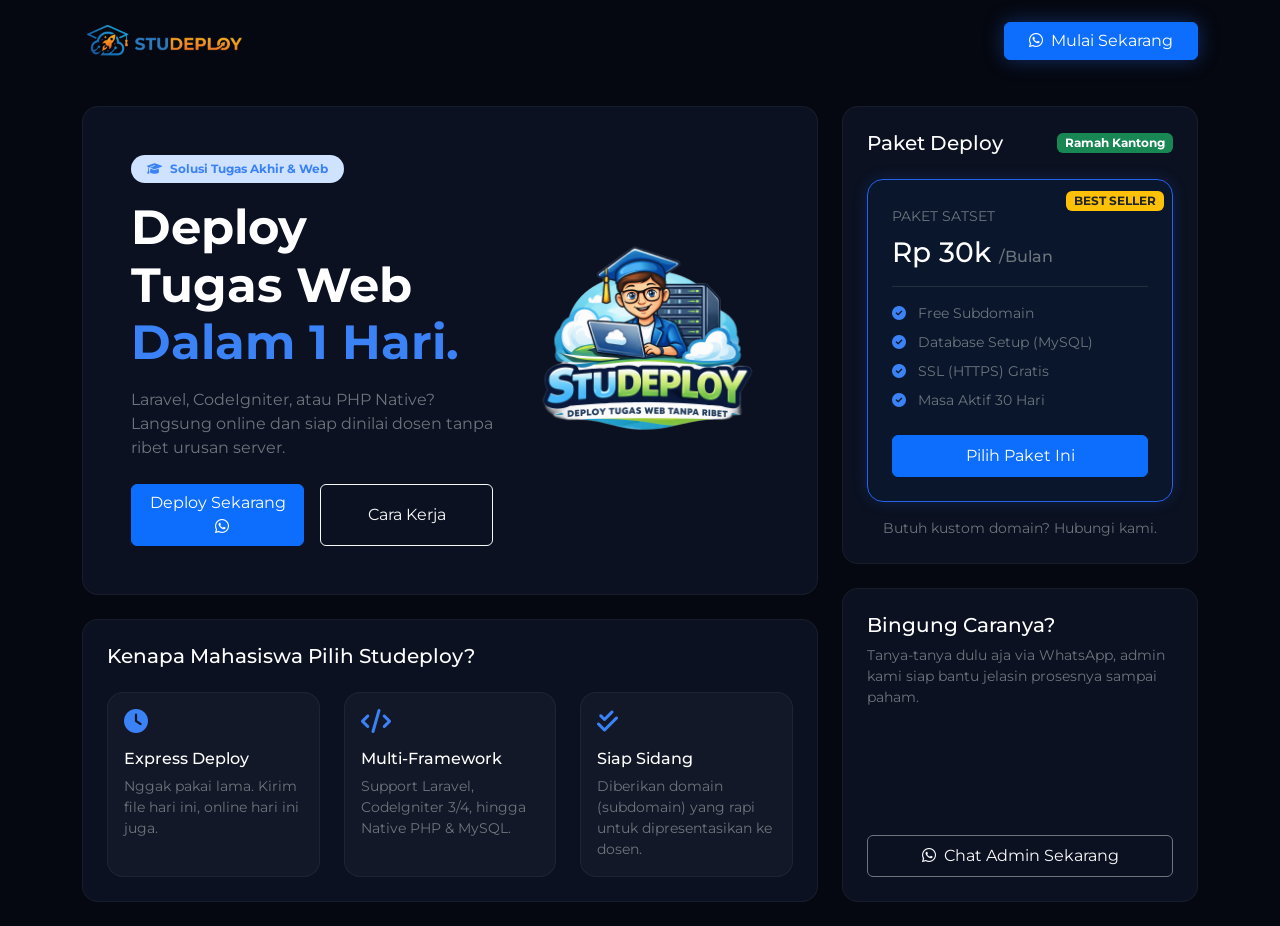
<file: index.html>
<!doctype html>
<html lang="id">
  <head>
    <meta charset="UTF-8" />
    <meta name="viewport" content="width=device-width, initial-scale=1.0" />
    <title>Studeploy - Jasa Deploy Tugas Web Mahasiswa</title>
    <meta
      name="description"
      content="Jasa deploy tugas Laravel, CodeIgniter, dan PHP untuk mahasiswa. Cepat, murah, dan sudah termasuk database. Siap dinilai dosen!"
    />
    <link rel="icon" href="/assets/img/logo_studeploy-kotak-bg.png" />
    <link
      href="https://cdn.jsdelivr.net/npm/bootstrap@5.3.2/dist/css/bootstrap.min.css"
      rel="stylesheet"
    />
    <link rel="preconnect" href="https://fonts.googleapis.com" />
    <link rel="preconnect" href="https://fonts.gstatic.com" crossorigin />
    <link
      href="https://fonts.googleapis.com/css2?family=Montserrat:ital,wght@0,100..900;1,100..900&display=swap"
      rel="stylesheet"
    />
    <link
      rel="stylesheet"
      href="https://cdnjs.cloudflare.com/ajax/libs/font-awesome/6.4.0/css/all.min.css"
    />
    <link rel="stylesheet" href="assets/css/style.css" />
  </head>
  <body class="bg-dark-custom text-white">
    <nav class="navbar navbar-expand-lg navbar-dark py-3">
      <div class="container">
        <a class="navbar-brand fw-bold m-0" href="#" style="max-width: 60%">
          <img
            src="/assets/img/logo_studeploy-samping.png"
            alt="Studeploy Logo"
            class="img-fluid"
            style="max-height: 40px"
          />
        </a>
        <div class="d-flex">
          <a
            href="https://wa.me/6287827321637"
            class="btn btn-primary px-4 shadow-glow"
          >
            <i class="fab fa-whatsapp me-2"></i>Mulai Sekarang
          </a>
        </div>
      </div>
    </nav>

    <main class="container my-4">
      <div class="row g-4">
        <div class="col-lg-8">
          <div
            class="card-glass hero-card p-5 mb-4 position-relative overflow-hidden"
          >
            <div class="row align-items-center">
              <div class="col-md-7 z-1">
                <span
                  class="badge bg-primary-subtle text-primary mb-3 rounded-pill px-3 py-2"
                >
                  <i class="fas fa-graduation-cap me-2"></i>Solusi Tugas Akhir &
                  Web
                </span>
                <h1 class="display-5 fw-bold mb-3">
                  Deploy<br />Tugas Web <br />
                  <span class="text-primary">Dalam 1 Hari.</span>
                </h1>
                <p class="text-secondary mb-4">
                  Laravel, CodeIgniter, atau PHP Native? Langsung online dan
                  siap dinilai dosen tanpa ribet urusan server.
                </p>
                <div class="d-flex gap-3">
                  <a
                    href="https://wa.me/6287827321637"
                    class="btn btn-primary w-100 w-sm-auto">Deploy Sekarang <i class="fab fa-whatsapp ms-2"></i
                  ></a>
                  <button
                    type="button"
                    class="btn btn-outline-light w-100 w-sm-auto"
                    data-bs-toggle="modal"
                    data-bs-target="#modalCaraKerja"
                  >
                    Cara Kerja
                  </button>
                </div>
              </div>
              <div class="col-md-5 text-center d-none d-md-block">
                <img
                  src="assets/img/illustrasi.png"
                  class="img-fluid floating"
                  alt="Studeploy Illustration"
                />
              </div>
            </div>
          </div>

          <div class="row g-4">
            <div class="col-md-12">
              <div class="card-glass p-4">
                <h5 class="mb-4">Kenapa Mahasiswa Pilih Studeploy?</h5>
                <div class="row g-4">
                  <div class="col-md-4">
                    <div class="feature-box p-3 rounded-4 h-100">
                      <i class="fas fa-clock text-primary mb-3 fs-4"></i>
                      <h6>Express Deploy</h6>
                      <p class="small text-secondary mb-0">
                        Nggak pakai lama. Kirim file hari ini, online hari ini
                        juga.
                      </p>
                    </div>
                  </div>
                  <div class="col-md-4">
                    <div class="feature-box p-3 rounded-4 h-100">
                      <i class="fas fa-code text-primary mb-3 fs-4"></i>
                      <h6>Multi-Framework</h6>
                      <p class="small text-secondary mb-0">
                        Support Laravel, CodeIgniter 3/4, hingga Native PHP &
                        MySQL.
                      </p>
                    </div>
                  </div>
                  <div class="col-md-4">
                    <div class="feature-box p-3 rounded-4 h-100">
                      <i class="fas fa-check-double text-primary mb-3 fs-4"></i>
                      <h6>Siap Sidang</h6>
                      <p class="small text-secondary mb-0">
                        Diberikan domain (subdomain) yang rapi untuk
                        dipresentasikan ke dosen.
                      </p>
                    </div>
                  </div>
                </div>
              </div>
            </div>
          </div>
        </div>

        <div class="col-lg-4">
          <div class="card-glass p-4 mb-4">
            <div class="d-flex justify-content-between align-items-center mb-4">
              <h5 class="mb-0">Paket Deploy</h5>
              <span class="badge bg-success small">Ramah Kantong</span>
            </div>

            <div
              class="pricing-card premium-border mb-3 p-4 rounded-4 position-relative"
            >
              <div class="position-absolute top-0 end-0 mt-2 me-2">
                <span class="badge bg-warning text-dark px-2">BEST SELLER</span>
              </div>
              <span class="small text-uppercase text-secondary"
                >Paket Satset</span
              >
              <h3 class="my-2">
                Rp 30k <span class="fs-6 text-secondary">/Bulan</span>
              </h3>
              <hr class="border-secondary opacity-25" />
              <ul class="list-unstyled small text-secondary mb-4">
                <li class="mb-2">
                  <i class="fas fa-check-circle text-primary me-2"></i> Free
                  Subdomain
                </li>
                <li class="mb-2">
                  <i class="fas fa-check-circle text-primary me-2"></i> Database
                  Setup (MySQL)
                </li>
                <li class="mb-2">
                  <i class="fas fa-check-circle text-primary me-2"></i> SSL
                  (HTTPS) Gratis
                </li>
                <li class="mb-2">
                  <i class="fas fa-check-circle text-primary me-2"></i> Masa
                  Aktif 30 Hari
                </li>
              </ul>
              <a
                href="https://wa.me/6287827321637?text=Halo%20kak,%20saya%20tertarik%20untuk%20deploy%20website%20menggunakan%20paket%20ini.%20Boleh%20dibantu%20informasinya%20lebih%20lanjut?"
                class="btn btn-primary w-100 py-2"
              >
                Pilih Paket Ini
              </a>
            </div>
            <p class="text-center small text-secondary mb-0">
              Butuh kustom domain? Hubungi kami.
            </p>
          </div>

          <div
            class="card-glass p-4 flex-grow-1 d-flex flex-column justify-content-center"
          >
            <h5 class="mb-2 text-center text-lg-start">Bingung Caranya?</h5>
            <p class="small text-secondary mb-3 text-center text-lg-start">
              Tanya-tanya dulu aja via WhatsApp, admin kami siap bantu jelasin
              prosesnya sampai paham.
            </p>
            <div class="d-grid mt-auto">
              <a
                href="https://wa.me/6287827321637"
                class="btn btn-outline-light border-secondary py-2"
              >
                <i class="fab fa-whatsapp me-2"></i>Chat Admin Sekarang
              </a>
            </div>
          </div>
        </div>
      </div>
    </main>

    <div
      class="modal fade"
      id="modalCaraKerja"
      tabindex="-1"
      aria-hidden="true"
    >
      <div class="modal-dialog modal-dialog-centered">
        <div class="modal-content card-glass border-secondary">
          <div class="modal-header border-bottom border-secondary">
            <h5 class="modal-title text-white">Cara Kerja Studeploy</h5>
            <button
              type="button"
              class="btn-close btn-close-white"
              data-bs-dismiss="modal"
              aria-label="Close"
            ></button>
          </div>
          <div class="modal-body p-4">
            <div class="timeline-simple">
              <div class="d-flex gap-3 mb-4">
                <div class="step-num-modal">1</div>
                <div>
                  <h6 class="text-white mb-1">Kirim File & Konsultasi</h6>
                  <p class="small text-secondary">
                    Hubungi admin via WA dan kirimkan file project (zip) serta
                    dump database-mu.
                  </p>
                </div>
              </div>
              <div class="d-flex gap-3 mb-4">
                <div class="step-num-modal">2</div>
                <div>
                  <h6 class="text-white mb-1">Proses Setup Admin</h6>
                  <p class="small text-secondary">
                    Kami akan melakukan konfigurasi server, database, dan SSL
                    agar web-mu berjalan lancar.
                  </p>
                </div>
              </div>
              <div class="d-flex gap-3">
                <div class="step-num-modal">3</div>
                <div>
                  <h6 class="text-white mb-1">Web Online!</h6>
                  <p class="small text-secondary">
                    Link web (subdomain) siap dibagikan ke dosen. Cepat, aman,
                    dan tanpa ribet.
                  </p>
                </div>
              </div>
            </div>
          </div>
          <div class="modal-footer border-0">
            <button
              type="button"
              class="btn btn-primary w-100 py-2"
              data-bs-dismiss="modal"
            >
              Mantap, Paham!
            </button>
          </div>
        </div>
      </div>
    </div>

    <script src="https://cdn.jsdelivr.net/npm/bootstrap@5.3.2/dist/js/bootstrap.bundle.min.js"></script>
    <script src="assets/js/script.js"></script>
  </body>
</html>
</file>
<file: assets/css/style.css>
:root {
  --bg-dark: #050810;
  --card-bg: #0b1120;
  --primary-blue: #2563eb;
}

body {
  font-family: "Montserrat", sans-serif;
}

body.bg-dark-custom {
  background-color: var(--bg-dark);
}

.card-glass {
  background: var(--card-bg);
  border: 1px solid rgba(255, 255, 255, 0.05);
  border-radius: 16px;
}

.feature-box {
  background: rgba(255, 255, 255, 0.03);
  border: 1px solid rgba(255, 255, 255, 0.05);
}

.pricing-card {
  background: rgba(13, 110, 253, 0.05);
  border: 1px solid rgba(255, 255, 255, 0.1);
}

.premium-border {
  border: 1px solid var(--primary-blue);
  box-shadow: 0 0 15px rgba(37, 99, 235, 0.2);
}

.dot {
  height: 8px;
  width: 8px;
  border-radius: 50%;
  display: inline-block;
}

/* Efek Floating untuk Gambar Server */
.floating {
  animation: float 3s ease-in-out infinite;
}

@keyframes float {
  0% {
    transform: translateY(0px);
  }
  50% {
    transform: translateY(-15px);
  }
  100% {
    transform: translateY(0px);
  }
}

.form-control:focus {
  background-color: #0d1425;
  border-color: var(--primary-blue);
  box-shadow: none;
  color: white;
}

/* Efek Glow pada Tombol Utama */
.shadow-glow {
  box-shadow: 0 0 20px rgba(37, 99, 235, 0.4);
}

/* Animasi Floating Gambar Hero */
.floating {
  animation: float 4s ease-in-out infinite;
}

@keyframes float {
  0%,
  100% {
    transform: translateY(0);
  }
  50% {
    transform: translateY(-20px);
  }
}

/* Card Styling Update */
.feature-box {
  transition: all 0.3s ease;
  cursor: default;
}

.feature-box:hover {
  background: rgba(37, 99, 235, 0.1) !important;
  border-color: rgba(37, 99, 235, 0.3);
  transform: translateY(-5px);
}

/* Custom Text Primary */
.text-primary {
  color: #3b82f6 !important; /* Biru yang lebih cerah untuk dark mode */
}

/* Menyamakan tinggi kolom kanan */
.col-lg-4 {
  display: flex;
  flex-direction: column;
}

/* Modal Styling agar menyatu dengan Tema Dark */
.modal-content.card-glass {
  background: #0b1120 !important;
  backdrop-filter: blur(10px);
}

.step-num-modal {
  width: 32px;
  height: 32px;
  background: #2563eb;
  color: white;
  border-radius: 50%;
  display: flex;
  align-items: center;
  justify-content: center;
  font-weight: bold;
  flex-shrink: 0;
}

@media (max-width: 576px) {
    .navbar-brand img {
        height: 30px !important; /* Logo lebih kecil di mobile */
    }
    .btn-primary {
        font-size: 0.8rem; /* Ukuran font tombol lebih kecil */
        padding: 8px 12px !important;
    }
}
</file>
